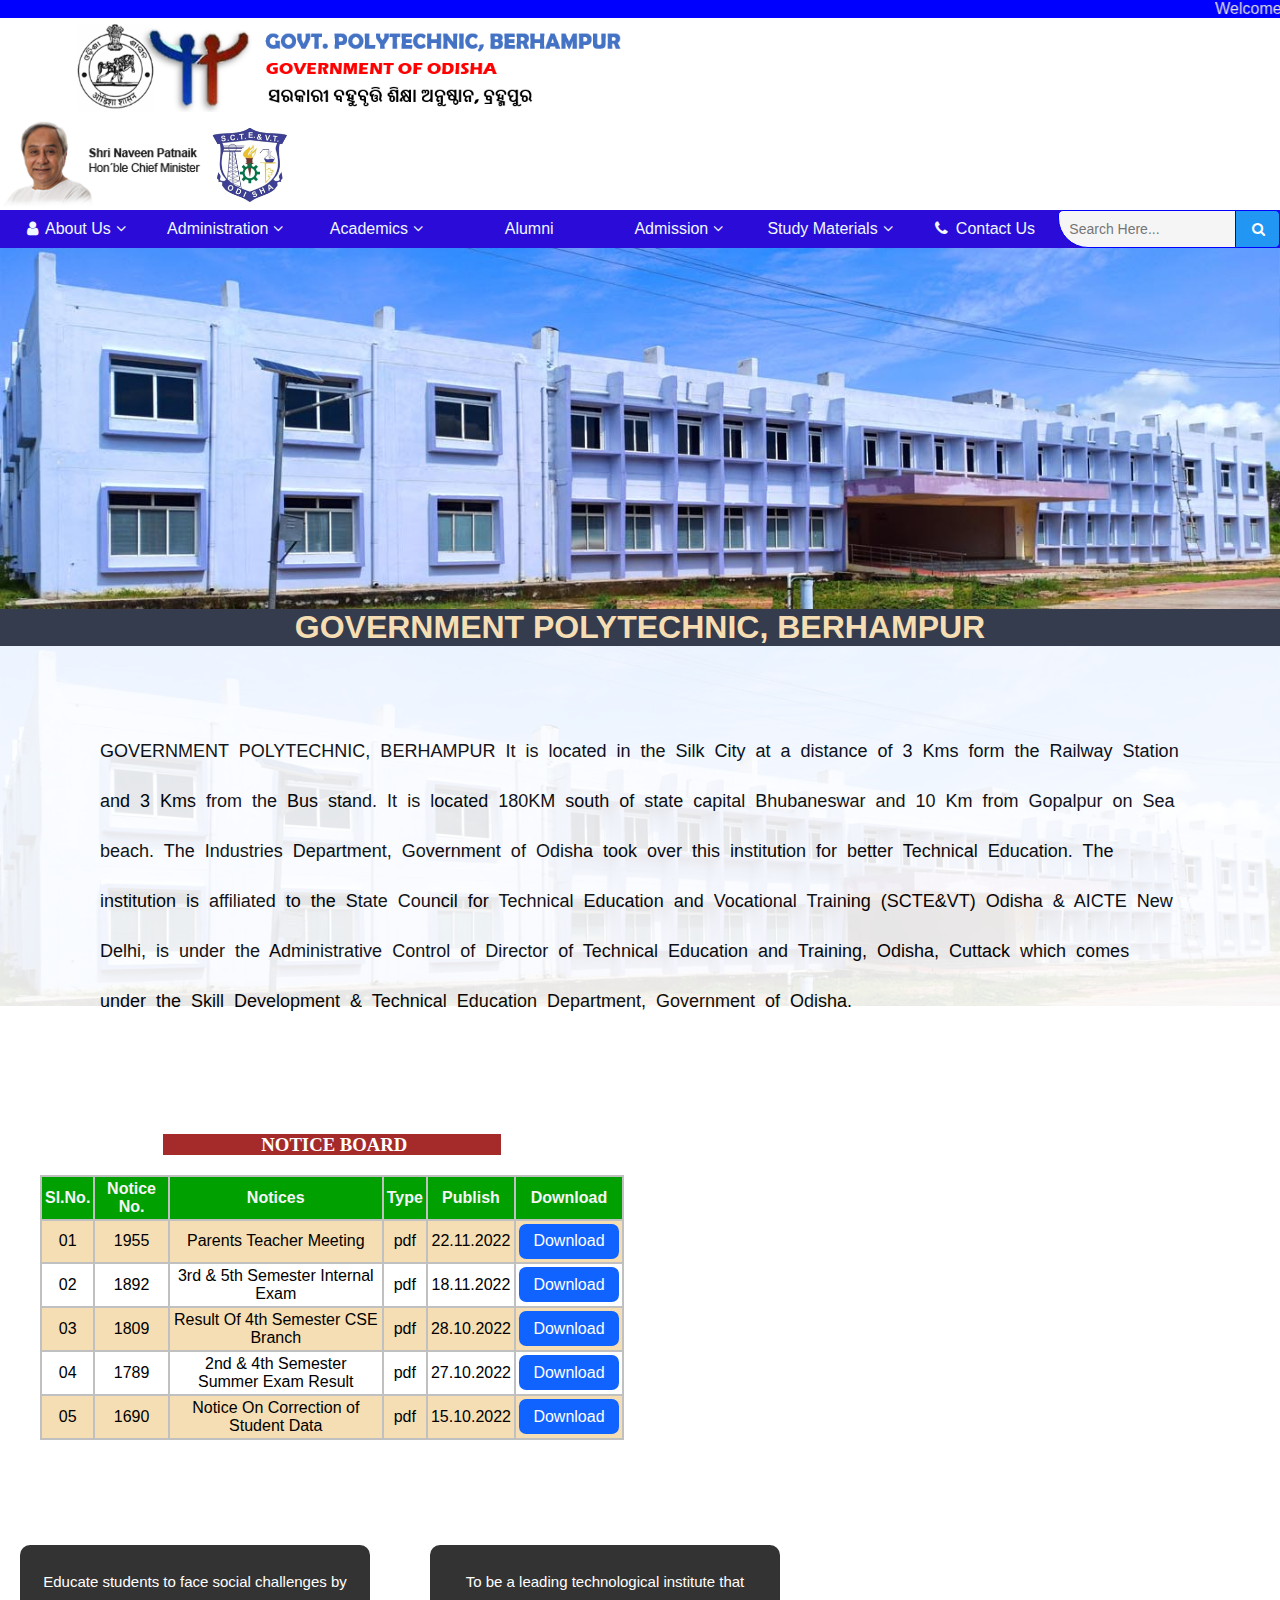
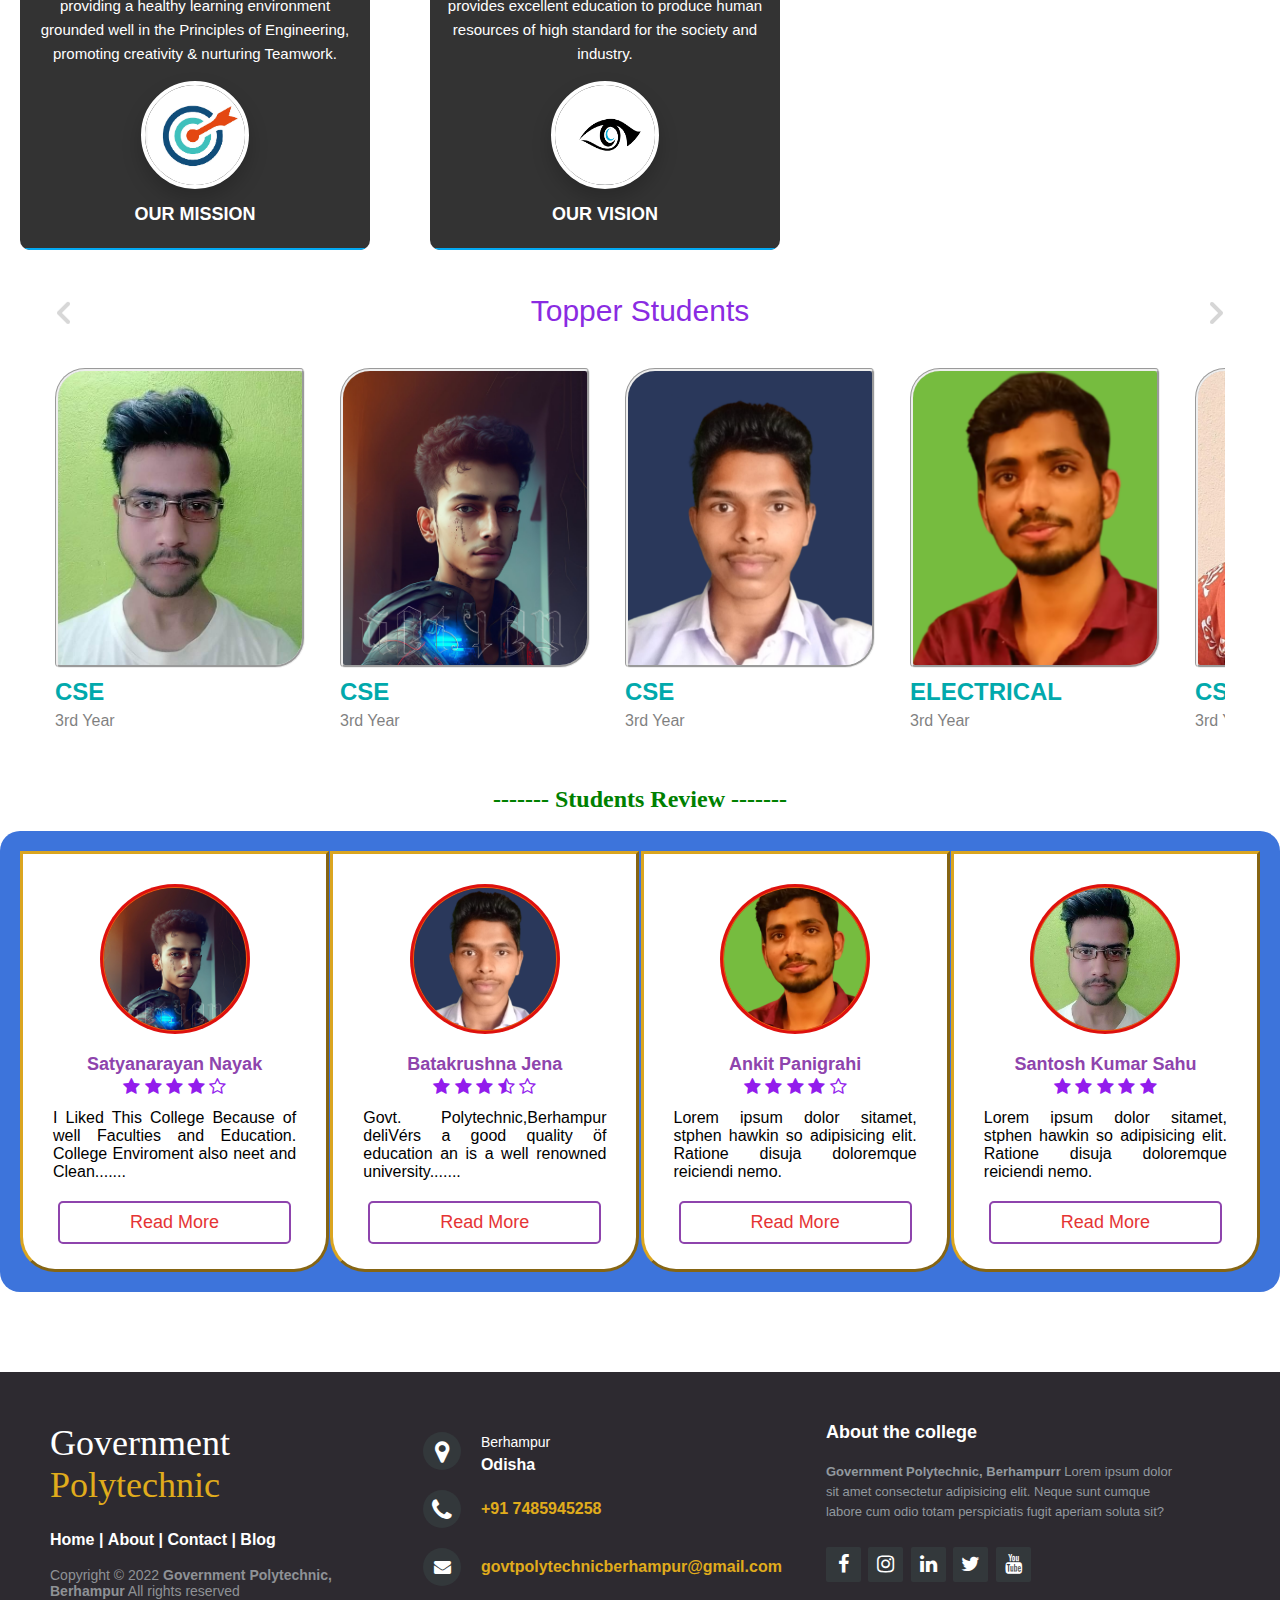
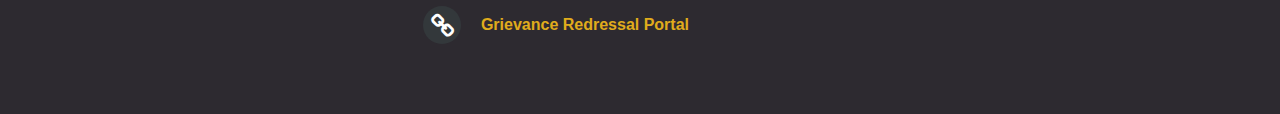
<file: index.html>
<!DOCTYPE html> 
<html lang="en">

<head>
  <meta charset="UTF-8" />
  <meta http-equiv="X-UA-Compatible" content="IE=edge" />
  <meta name="viewport" content="width=device-width, initial-scale=1.0" />
  <title>Government Polytechnic,Berhampur</title>
  <link rel="stylesheet" href="style.css" />
  <link rel="stylesheet" href="https://stackpath.bootstrapcdn.com/font-awesome/4.7.0/css/font-awesome.min.css">
  <link rel="icon" href="logo.png">
</head>

<body oncontextmenu="return false">
  <!-- Animation name -->
  <marquee behavior="scroll" bgcolor="blue" style="color: rgb(227, 228, 213);">Welcome to Government Polytechnic, Berhampur  </marquee> 
  
  <!-- Head File -->
  <section class="header">

    <!-- Logo And Banner -->
    <nav class="navbar">
      &nbsp;&nbsp;&nbsp;&nbsp;&nbsp;&nbsp;&nbsp;&nbsp;&nbsp;&nbsp;&nbsp;&nbsp;&nbsp;&nbsp;&nbsp;&nbsp;
      <a href="index.html"><img src="bam.png" sizes="4" height="90" /></a>
      &nbsp;&nbsp;&nbsp;&nbsp;&nbsp;&nbsp;&nbsp;&nbsp;&nbsp;&nbsp;&nbsp;&nbsp;&nbsp;&nbsp;&nbsp;&nbsp;&nbsp;&nbsp;&nbsp;&nbsp;&nbsp;&nbsp;&nbsp;&nbsp;&nbsp;&nbsp;&nbsp;&nbsp;&nbsp;&nbsp;&nbsp;&nbsp;&nbsp;&nbsp;&nbsp;&nbsp;&nbsp;&nbsp;&nbsp;&nbsp;&nbsp;&nbsp;&nbsp;&nbsp;&nbsp;&nbsp;&nbsp;&nbsp;&nbsp;&nbsp;&nbsp;&nbsp;&nbsp;&nbsp;&nbsp;&nbsp;&nbsp;&nbsp;&nbsp;&nbsp;&nbsp;&nbsp;&nbsp;&nbsp;&nbsp;&nbsp;&nbsp;&nbsp;&nbsp;&nbsp;&nbsp;&nbsp;&nbsp;&nbsp;&nbsp;&nbsp;&nbsp;&nbsp;&nbsp;&nbsp;&nbsp;&nbsp;&nbsp;&nbsp;
      <img class="nv" src="sctevt.png" sizes="4" height="90" />
    </nav>

    <!-- Menu bar -->
    <div class="menu-bar">
      <ul>
        <li><a href="#"><i class="fa fa-user"></i> About Us</a><i class="fa fa-angle-down" aria-hidden="true"></i>

          <div class="sub-menu-1">
            <ul>
              <li><a href="profile.html">Principal's Profile</a>
              </li>
              <li><a href="#">History of the Institute</a></li>
              <li><a href="#" id="mission">Mission & Vision</a></li>
              <li><a href="#">Incumbency Chart</a></li>
              <li><a href="#">Placement</a></li>
            </ul>
          </div>
        </li>

        <li><a href="#"> Administration</a><i class="fa fa-angle-down" aria-hidden="true"></i>
          <div class="sub-menu-1">
            <ul>
              <li><a href="#"><i class="fa-regular fa-building-columns"></i>Organization Chart</a></li>
              <li><a href="#">Governing Body</a></li>
              <li><a href="#">Finance Committe</a></li>
              <li><a href="#">MoU</a></li>
              <li><a href="#"></a>CDTP Scheme</li>
              <li><a href="#"></a>RTI</li>
              <li><a href="#"></a>III- Industry Institute Interaction</li>
            </ul>
        </li>

        <li><a href="#">Academics</a><i class="fa fa-angle-down" aria-hidden="true"></i>
          <div class="sub-menu-1">
            <ul>
              <li><a href="#">Mathematics & Science</a></li>
              <li><a href="#">Computer Science Engineering</a></li>
              <li><a href="#">Food technology</a></li>
              <li><a href="#"></a>HM & CT</li>
              <li><a href="#"></a>Mechanical Engineering</li>
              <li><a href="#"></a>Civil Engineering</li>
              <li><a href="#"></a>Electrical Engineering</li>
            </ul>
        </li>
        <li><a href="#">Alumni</li></a>
        <li><a href="#">Admission</a><i class="fa fa-angle-down" aria-hidden="true"></i>
          <div class="sub-menu-1">
            <ul>
              <li><a href="#">Admission</a></li>
              <li><a href="#">Why Join Us</a></li>
              <li><a href="#">Best Practices</a></li>
              <li><a href="#">Result</a></li>
              <li><a href="#"> Student Welfare</a></li>
              <li><a href="#"> Recognition</a></li>
              <li><a href="#"> Student's Project</a></li>
              <li><a href="#">Government Aided Training</a></li>
              <li><a href="#">Skill Course</a></li>
              <li><a href="#">Fees Structure</a></li>
              <li><a href="#">Library</a></li>
              <li><a href="#">Hostel</a></li>
              <li><a href="#">Cafeteria</a></li>

            </ul>
        </li>
        <li><a href="#">Study Materials</a><i class="fa fa-angle-down" aria-hidden="true"></i>
          <div class="sub-menu-1">
            <ul>
              <li><a href="#">Mathematics & Science</a></li>
              <li><a href="#">Computer Science Engineering</a></li>
              <li><a href="#">Food technology</a></li>
              <li><a href="#"></a>HM & CT</li>
              <li><a href="#"></a>Mechanical Engineering</li>
              <li><a href="#"></a>Civil Engineering</li>
              <li><a href="#">Electrical Engineering</a></li>
              <li><a href="#">Physics</a></li>
            </ul>
        </li>
        <li><a href="contact.html"><i class="fa fa-phone"></i> Contact Us</li></a>
        <!-- Search Button -->
        <form class="search" action="#">
          <input type="search" placeholder="Search Here..." name="search">
          <button type="submit"><i class="fa fa-search"></i></button>
        </form>


        </li>
      </ul>
    </div>
  </section>
  <!-- Home slide image -->
  <div class="slider">
    <figure>
      <img src="gp.jpg" alt="No Image Found">
      <img src="gp3.jpg" alt="No Image Found">
      <img src="gp2.jpg" alt="No Image Found">
      <img src="gp4.jpg" alt="No Image Found">
      <img src="gp5.jpg" alt="No Image Found">
    </figure>
  </div>
  <!-- end home slide -->

  
<!-- About College -->
  <div class="t">
    <h1 class="anm">GOVERNMENT POLYTECHNIC, BERHAMPUR</h1>
  </div>
  <div>
    <img class="o" src="gp.jpg">
    <p class="pgh"> GOVERNMENT POLYTECHNIC, BERHAMPUR It is located in the Silk City at a distance of 3 Kms form the
      Railway Station and 3 Kms from the Bus stand. It is located 180KM south of state capital Bhubaneswar and 10 Km
      from Gopalpur on Sea beach.
      The Industries Department, Government of Odisha took over this institution for better Technical Education. The
      institution is affiliated to the State Council for Technical Education and Vocational Training (SCTE&VT) Odisha &
      AICTE New Delhi, is under the Administrative Control of Director of Technical Education and Training, Odisha,
      Cuttack which comes under the Skill Development & Technical Education Department, Government of Odisha.

    </p>
  </div>
  <!-- Notice Board -->
  &emsp;&emsp;<iframe src="notice.html" frameborder="" width="600" height="380"></iframe>
  <!-- Mission Vision -->
  <iframe id="mission" src="misvis.html" frameborder="" width="800" height="380"></iframe>

  <!-- Topper Students -->
  <section class="topper-students">
    <h2 class="tp-title">Topper Students</h2>
    <button class="pre-btn"><img src="arrow.png" alt=""></button>
    <button class="nxt-btn"><img src="arrow.png" alt=""></button>
    <div class="tprsection">

      <div class="product-card">
        <div class="product-image">
          <img src="topperst.jpg" class="thumb" alt="">
          <button class="card-btn">Santosh Kumar Sahu</button>
        </div>
        <div class="stinfo">
          <h2 class="branch">CSE</h2>
          <p class="description">3rd Year</p>
        </div>
      </div>

      <div class="product-card">
        <div class="product-image">
          <img src="topperst1.jpg" class="thumb" alt="">
          <button class="card-btn">Satyanarayan Nayak</button>
        </div>
        <div class="stinfo">
          <h2 class="branch">CSE</h2>
          <p class="description">3rd Year</p>
        </div>
      </div>

      <div class="product-card">
        <div class="product-image">
          <img src="topperst2.jpg" class="thumb" alt="">
          <button class="card-btn">Batakrushna Jena</button>
        </div>
        <div class="stinfo">
          <h2 class="branch">CSE</h2>
          <p class="description">3rd Year</p>
        </div>
      </div>

      <div class="product-card">
        <div class="product-image">

          <img src="topperst3.png" class="thumb" alt="">
          <button class="card-btn">Ankit Panigrahi</button>
        </div>
        <div class="stinfo">
          <h2 class="branch">Electrical</h2>
          <p class="description">3rd Year</p>
        </div>
      </div>

      <div class="product-card">
        <div class="product-image">

          <img src="topperst4.jpg" class="thumb" alt="">
          <button class="card-btn">Preetipada Samantara</button>
        </div>
        <div class="stinfo">
          <h2 class="branch">CSE</h2>
          <p class="description">3rd Year</p>
        </div>
      </div>

      <div class="product-card">
        <div class="product-image">

          <img src="topperst5.jpg" class="thumb" alt="">
          <button class="card-btn">Chandan Behera</button>
        </div>
        <div class="stinfo">
          <h2 class="branch">CSE</h2>
          <p class="description">3rd Year</p>
        </div>
      </div>

      <div class="product-card">
        <div class="product-image">

          <img src="topperst1.jpg" class="thumb" alt="">
          <button class="card-btn">Shashwat Mishra</button>
        </div>
        <div class="stinfo">
          <h2 class="branch">CSE</h2>
          <p class="description">3rd Year</p>
        </div>
      </div>

      <div class="product-card">
        <div class="product-image">

          <img src="topperst1.jpg" class="thumb" alt="">
          <button class="card-btn">Karan Achary</button>
        </div>
        <div class="stinfo">
          <h2 class="branch">Electrical</h2>
          <p class="description">3rd Year</p>
        </div>
      </div>

      <div class="product-card">
        <div class="product-image">
          <img src="topperst1.jpg" class="thumb" alt="">
          <button class="card-btn">Satyanarayan Nayak</button>
        </div>
        <div class="stinfo">
          <h2 class="branch">CSE</h2>
          <p class="description">3rd Year</p>
        </div>
      </div>

      <div class="product-card">
        <div class="product-image">
          <img src="topperst1.jpg" class="thumb" alt="">
          <button class="card-btn">Satyanarayan Nayak</button>
        </div>
        <div class="stinfo">
          <h2 class="branch">CSE</h2>
          <p class="description">3rd Year</p>
        </div>
      </div>
    </div>
  </section>
  <script src="script.js"></script>

<!-- Students Review -->
<center><font color="green" face="verdana" style="padding: 10px;"><h2>------- Students Review -------</h2></font></center>
<div class="review">
  <div class="bx">
  <div class="image">
     <img src="topperst1.jpg">
    </div>
    <div class="name_job">Satyanarayan Nayak</div>
    <div class="rating">
      <i class="fa fa-star"></i>
      <i class="fa fa-star"></i>
      <i class="fa fa-star"></i>
      <i class="fa fa-star"></i>
      <i class="fa fa-star-o"></i>
    </div>
    <p>I Liked This College Because of well Faculties and Education. College Enviroment also neet and Clean.......</p>
    <div class="btns">
      <button>Read More</button>
    </div>
  </div>
  <div class="bx">
    <div class="image">
       <img src="topperst2.jpg">
      </div>
      <div class="name_job">Batakrushna Jena</div>
      <div class="rating">
        <i class="fa fa-star"></i>
        <i class="fa fa-star"></i>
        <i class="fa fa-star"></i>
        <i class="fa fa-star-half-o"></i>
        <i class="fa fa-star-o"></i>
      </div>
      <p> Govt. Polytechnic,Berhampur deliVérs a good quality öf education an
        is a well renowned university....... <!--My time there was very
        enjoyable and I see it as a very relaxed, productive atmosphere.
        I feel at Swansea whilst they push you to do your best and support
        your achievements, there is also a wealth of social opportunities
        and Swansea is a lovely city for university.'--></p>
      <div class="btns">
        <button>Read More</button>
      </div>
    </div>
    <div class="bx">
      <div class="image">
         <img src="topperst3.png">
        </div>
        <div class="name_job">Ankit Panigrahi</div>
        <div class="rating">
          <i class="fa fa-star"></i>
          <i class="fa fa-star"></i>
          <i class="fa fa-star"></i>
          <i class="fa fa-star"></i>
          <i class="fa fa-star-o"></i>
        </div>
        <p> Lorem ipsum dolor sitamet, stphen hawkin so adipisicing elit. Ratione disuja doloremque reiciendi nemo.</p>
        <div class="btns">
          <button>Read More</button>
        </div>
      </div>
      <div class="bx">
        <div class="image">
           <img src="topperst.jpg">
          </div>
          <div class="name_job">Santosh Kumar Sahu</div>
          <div class="rating">
            <i class="fa fa-star"></i>
            <i class="fa fa-star"></i>
            <i class="fa fa-star"></i>
            <i class="fa fa-star"></i>
            <i class="fa fa-star"></i>
          </div>
          <p> Lorem ipsum dolor sitamet, stphen hawkin so adipisicing elit. Ratione disuja doloremque reiciendi nemo.</p>
          <div class="btns">
            <button>Read More</button>
          </div>
        </div>
      
      
</div>
<!-- Institute Highlights -->
<!-- Image Gallery -->
<!-- Footer -->
<footer class="footer-distributed">

  <div class="footer-left">
      <h3>Government <span>Polytechnic</span></h3>

      <p class="footer-links">
          <a href="#">Home</a>
          |
          <a href="#">About</a>
          |
          <a href="contact.html">Contact</a>
          |
          <a href="#">Blog</a>
      </p>

      <p class="footer-company-name">Copyright © 2022 <strong>Government Polytechnic, Berhampur</strong> All rights reserved</p>
  </div>

  <div class="footer-center">
      <div>
          <i class="fa fa-map-marker"></i>
          <p><span>Berhampur</span>
              Odisha</p>
      </div>

      <div>
          <i class="fa fa-phone"></i>
          <p><a href="sms:7485945258"> +91 7485945258</a></p>
      </div>
      <div>
          <i class="fa fa-envelope"></i>
          <p><a href="mailto:govtpolytechnicberhampur@gmail.com">govtpolytechnicberhampur@gmail.com</a></p>
      </div>
      <div>
        <i class="fa fa-link"></i>
        <p><span><a href="https://gpberhampur.edugrievance.com/"></span>Grievance Redressal Portal</a></p>
    </div>
  </div>
  <div class="footer-right">
      <p class="footer-company-about">
          <span>About the college</span>
          <strong>Government Polytechnic, Berhampurr</strong> Lorem ipsum dolor sit amet consectetur adipisicing elit. Neque sunt cumque labore cum odio totam perspiciatis fugit aperiam soluta sit?
      </p>
      <div class="footer-icons">
          <a href="#"><i class="fa fa-facebook"></i></a>
          <a href="#"><i class="fa fa-instagram"></i></a>
          <a href="#"><i class="fa fa-linkedin"></i></a>
          <a href="#"><i class="fa fa-twitter"></i></a>
          <a href="#"><i class="fa fa-youtube"></i></a>
      </div>
  </div>
</footer>
</body>
</html>
</file>
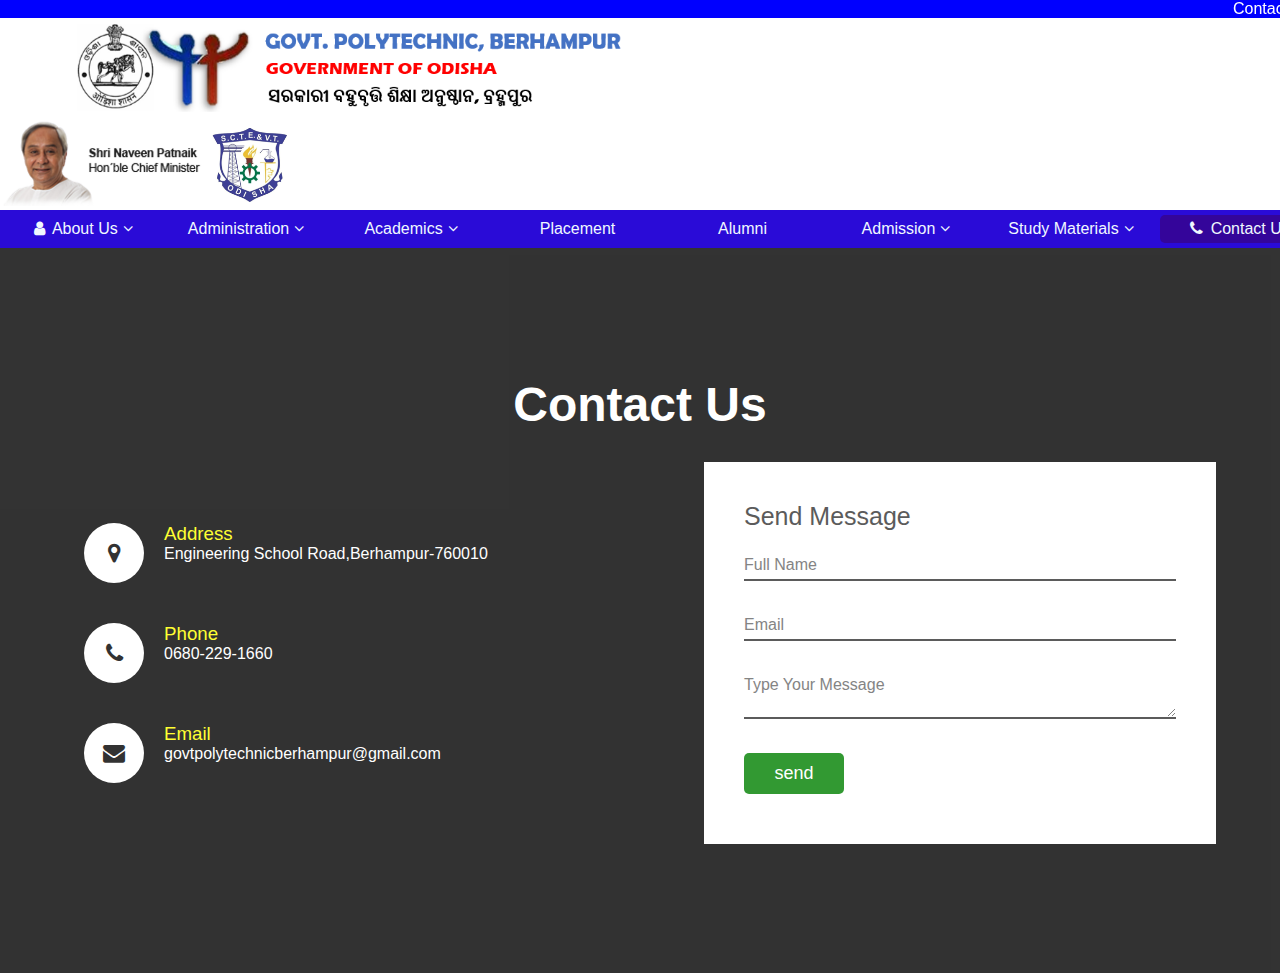
<file: contact.html>
<!DOCTYPE html>
<html lang="en">
<head>
    <meta charset="UTF-8">
    <meta http-equiv="X-UA-Compatible" content="IE=edge">
    <meta name="viewport" content="width=device-width, initial-scale=1.0">
    <title>GP Bam Contact</title>
    <link rel="stylesheet" href="style.css">
    <link rel="stylesheet" href="https://stackpath.bootstrapcdn.com/font-awesome/4.7.0/css/font-awesome.min.css">
    <link rel="icon" href="logo.png">
</head>
<body>
    <!-- basic home  -->
    <marquee behavior="scroll" direction="left" bgcolor="blue" style="color: white;">Contact Us For More Information , We will reply within 24 Hours</marquee>
    <nav id="navbar">
        &nbsp;&nbsp;&nbsp;&nbsp;&nbsp;&nbsp;&nbsp;&nbsp;&nbsp;&nbsp;&nbsp;&nbsp;&nbsp;&nbsp;&nbsp;&nbsp;
        <a href="index.html"><img src="bam.png" sizes="4" height="90" /></a>
        &nbsp;&nbsp;&nbsp;&nbsp;&nbsp;&nbsp;&nbsp;&nbsp;&nbsp;&nbsp;&nbsp;&nbsp;&nbsp;&nbsp;&nbsp;&nbsp;&nbsp;&nbsp;&nbsp;&nbsp;&nbsp;&nbsp;&nbsp;&nbsp;&nbsp;&nbsp;&nbsp;&nbsp;&nbsp;&nbsp;&nbsp;&nbsp;&nbsp;&nbsp;&nbsp;&nbsp;&nbsp;&nbsp;&nbsp;&nbsp;&nbsp;&nbsp;&nbsp;&nbsp;&nbsp;&nbsp;&nbsp;&nbsp;&nbsp;&nbsp;&nbsp;&nbsp;&nbsp;&nbsp;&nbsp;&nbsp;&nbsp;&nbsp;&nbsp;&nbsp;&nbsp;&nbsp;&nbsp;&nbsp;&nbsp;&nbsp;&nbsp;&nbsp;&nbsp;&nbsp;&nbsp;&nbsp;&nbsp;&nbsp;&nbsp;&nbsp;&nbsp;&nbsp;&nbsp;&nbsp;&nbsp;&nbsp;&nbsp;&nbsp;
        <img src="sctevt.png" sizes="4" height="90" /> 
      </nav>
      <!-- nav bar -->
      <!-- Menu bar -->
      <div class="menu-bar">
        <ul>
          <li><a href="#"><i class="fa fa-user"></i> About Us</a><i class="fa fa-angle-down" aria-hidden="true"></i>

            <div class="sub-menu-1">
              <ul>
                <li><a href="profile.html">Principal's Profile</a>
                </li>
                <li><a href="#">History of the Institute</a></li>
                <li><a href="#">Mission & Vision</a></li>
                <li><a href="#">Incumbency Chart</a></li>
                <li><a href="#">Placement</a></li>
              </ul>
            </div>
          </li>

          <li><a href="#"> Administration</a><i class="fa fa-angle-down" aria-hidden="true"></i>
            <div class="sub-menu-1">
              <ul>
                <li><a href="#"><i class="fa-regular fa-building-columns"></i>Organization Chart</a></li>
                <li><a href="#">Governing Body</a></li>
                <li><a href="#">Finance Committe</a></li>
                <li><a href="#"></a>MoU</li>
                <li><a href="#"></a>CDTP Scheme</li>
                <li><a href="#"></a>RTI</li>
                <li><a href="#"></a>III- Industry Institute Interaction</li>
          </ul></li>

          <li><a href="#">Academics</a><i class="fa fa-angle-down" aria-hidden="true"></i>
            <div class="sub-menu-1">
              <ul>
                <li><a href="#">Mathematics & Science</a></li>
                <li><a href="#">Computer Science Engineering</a></li>
                <li><a href="#">Food technology</a></li>
                <li><a href="#"></a>HM & CT</li>
                <li><a href="#"></a>Mechanical Engineering</li>
                <li><a href="#"></a>Civil Engineering</li>
                <li><a href="#"></a>Electrical Engineering</li>
          </ul>
          </li>
          <li><a href="#">Placement</li></a>
          <li><a href="#">Alumni</li></a>
          <li><a href="#">Admission</a><i class="fa fa-angle-down" aria-hidden="true"></i>
            <div class="sub-menu-1">
              <ul>
                <li><a href="#">Admission</a></li>
                <li><a href="#">Why Join Us</a></li>
                <li><a href="#">Best Practices</a></li>
                <li><a href="#">Result</a></li>
                <li><a href="#"> Student Welfare</a></li>
                <li><a href="#"> Recognition</a></li>
                <li><a href="#"> Student's Project</a></li>
                <li><a href="#">Government Aided Training</a></li>
                <li><a href="#">Skill Course</a></li>
                <li><a href="#">Fees Structure</a></li>
                <li><a href="#">Library</a></li>
                <li><a href="#">Hostel</a></li>
                <li><a href="#">Cafeteria</a></li>

          </ul>
          </li>
          <li><a href="#">Study Materials</a><i class="fa fa-angle-down" aria-hidden="true"></i>
            <div class="sub-menu-1">
              <ul>
                <li><a href="#">Mathematics & Science</a></li>
                <li><a href="#">Computer Science Engineering</a></li>
                <li><a href="#">Food technology</a></li>
                <li><a href="#"></a>HM & CT</li>
                <li><a href="#"></a>Mechanical Engineering</li>
                <li><a href="#"></a>Civil Engineering</li>
                <li><a href="#">Electrical Engineering</a></li>
                <li><a href="#">Physics</a></li>
          </ul>
          </li>
          <li class="active"><a href="contact.html"><i class="fa fa-phone"></i> Contact Us</li></a>
        </ul>
      </div>
    </section>

      <!-- contact form  -->
    <section class="contact">
        <div class="content">
            <h2><font color="white" size="10">  Contact Us</font></h2>
        </div>
       <div class="container">
        <div class="contactinfo">
            <div class="box">
                <div class="icon"><i class="fa fa-map-marker"></i></div>
                <div class="text">
                    <h3>Address</h3>
                    <p>Engineering School Road,Berhampur-760010</p>
                </div>
            </div>
            <div class="box">
                <div class="icon"><i class="fa fa-phone"></i></div>
                <div class="text">
                    <h3>Phone</h3>
                    <p>0680-229-1660</p>
                </div>
            </div>
            <div class="box">
                <div class="icon"><i class="fa fa-envelope"></i></div>
                <div class="text">
                    <h3>Email</h3>
                    <p>govtpolytechnicberhampur@gmail.com</p>
                </div>
            </div>
        </div>
        <div class="cform">
            <form action="">
                <h2>Send Message</h2>
                <div class="inputbox">
                    <input type="text" name="" required="required">
                    <span>Full Name</span>
                </div>
                <div class="inputbox">
                    <input type="email" name="" required="required">
                    <span>Email</span>
                </div>
                <div class="inputbox">
                     <textarea  required></textarea>
                    <span>Type Your Message</span>
                </div>
                <div class="inputbox">
                  
                    <input type="submit" name="" required="required" value="send">
                </div>
            </form>
        </div>
       </div> 
    </section>
    
</body>
</html>
</file>
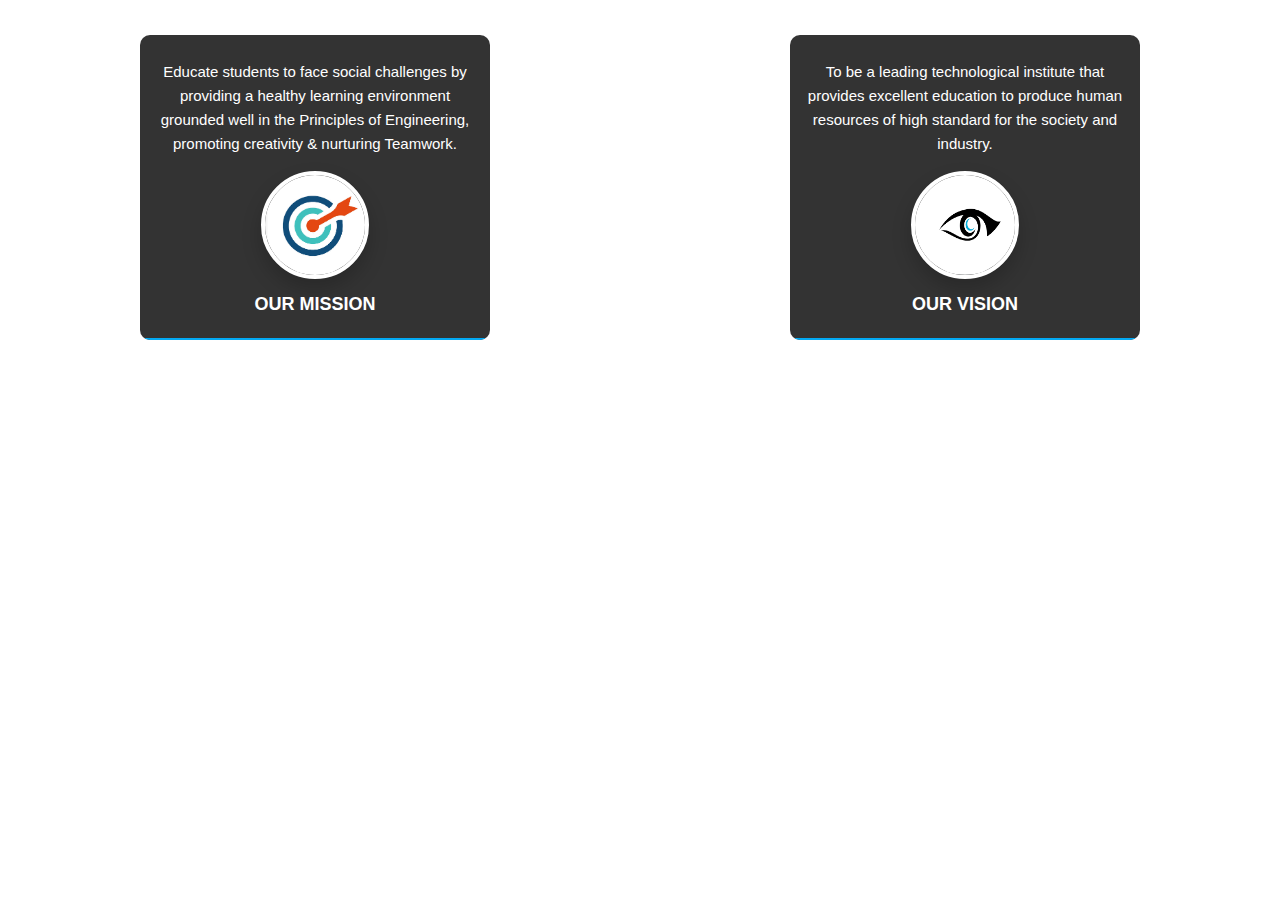
<file: misvis.html>
<html>
    <head>
<link rel="stylesheet" href="style1.css">
<link rel="stylesheet" href="https://stackpath.bootstrapcdn.com/font-awesome/4.7.0/css/font-awesome.min.css">

    </head>
    <body>
        <div class="testimonials">
            <div class="card">
                <div class="layer"></div>
                <div class="content">
                    <p>
                    Educate students to face social challenges by providing a healthy learning environment grounded well in the Principles of Engineering, promoting creativity & nurturing Teamwork.</p>
                        <div class="image"><img src="mission.png" width="170" height="" alt="">
                        </div>
                        <div class="details">
                            <h2>OUR MISSION</h2>
                        </div>
                </div>
            </div>
            <div class="card">
                <div class="layer"></div>
                <div class="content">
                    <p>
                        To be a leading technological institute that provides excellent
                        education to produce human resources of high standard for the
                        society and industry. </p>
                        <div class="image"><img src="vision.png" width="110" height="111" alt="">
                        </div>
                        <div class="details">
                            <h2>OUR VISION</h2>
                        </div>
                </div>
            </div>
        </div>
    </body>
</html>
</file>
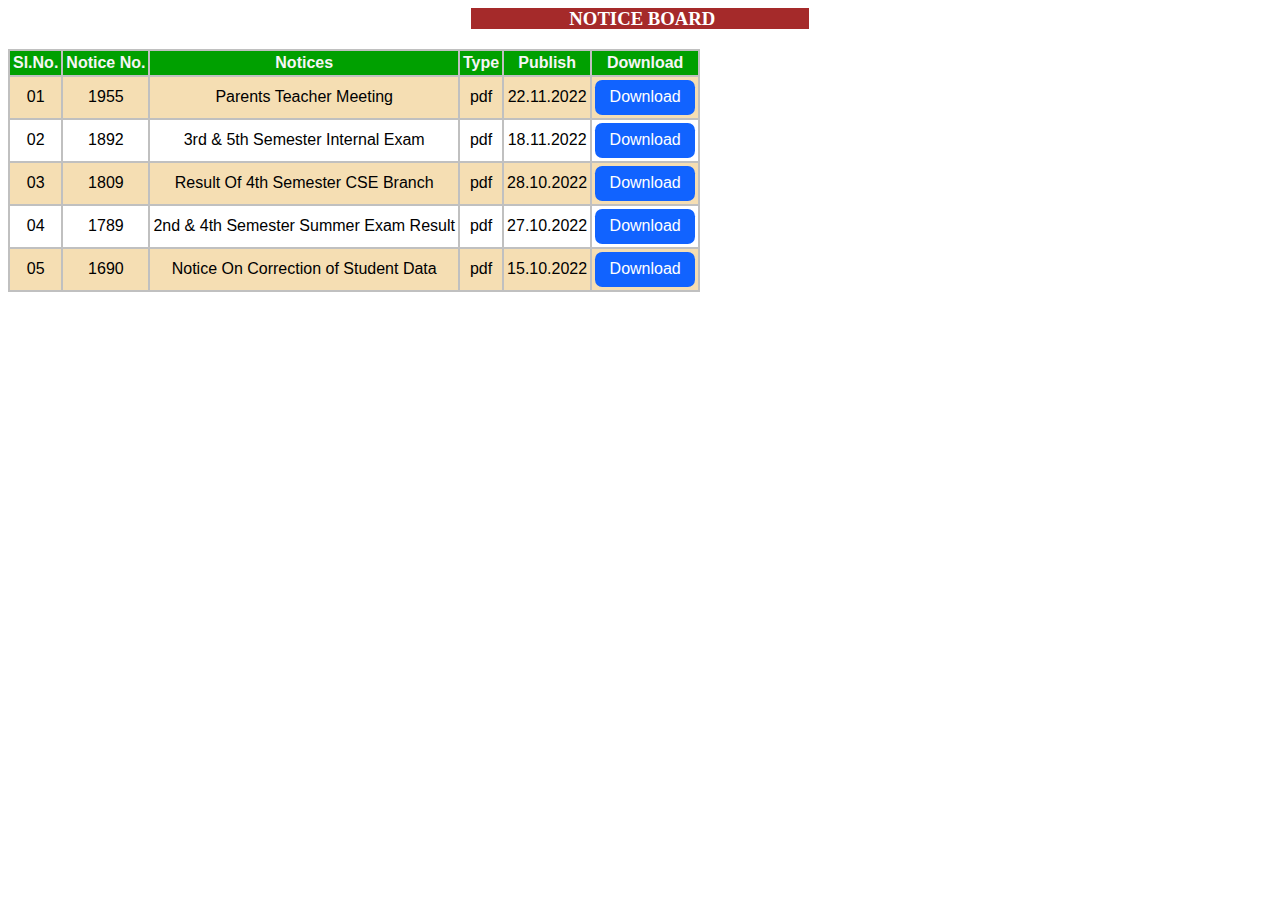
<file: notice.html>
<html>
  <head>
    <!-- <link rel="stylesheet" href="https://stackpath.bootstrapcdn.com/font-awesome/4.7.0/css/font-awesome.min.css"> -->
    <style>
      .button {
  --width: 100px;
  --height: 35px;
  --tooltip-height: 25px;
  --tooltip-width: 90px;
  --gap-between-tooltip-to-button: 18px;
  --button-color: #1163ff;
  --tooltip-color: #fff;
  width: var(--width);
  height: var(--height);
  background: var(--button-color);
  position: relative;
  text-align: center;
  border-radius: 0.45em;
  font-family: "Arial";
  transition: background 0.3s;
}

.button::before {
  position: absolute;
  content: attr(data-tooltip);
  width: var(--tooltip-width);
  height: var(--tooltip-height);
  background-color: var(--tooltip-color);
  font-size: 0.9rem;
  color: #111;
  border-radius: .25em;
  line-height: var(--tooltip-height);
  bottom: calc(var(--height) + var(--gap-between-tooltip-to-button) + 10px);
  left: calc(50% - var(--tooltip-width) / 2);
}

.button::after {
  position: absolute;
  content: '';
  width: 0;
  height: 0;
  border: 10px solid transparent;
  border-top-color: var(--tooltip-color);
  left: calc(50% - 10px);
  bottom: calc(100% + var(--gap-between-tooltip-to-button) - 10px);
}

.button::after,.button::before {
  opacity: 0;
  visibility: hidden;
  transition: all 0.5s;
}

.text {
  display: flex;
  align-items: center;
  justify-content: center;
}

.button-wrapper,.text,.icon {
  overflow: hidden;
  position: absolute;
  width: 100%;
  height: 100%;
  left: 0;
  color: #fff;
}

.text {
  top: 0
}

.text,.icon {
  transition: top 0.5s;
}

.icon {
  color: #fff;
  top: 100%;
  display: flex;
  align-items: center;
  justify-content: center;
}

.button:hover {
  background: #6c18ff;
}

.button:hover .text {
  top: -100%;
}

.button:hover .icon {
  top: 0;
}

.button:hover:before,.button:hover:after {
  opacity: 1;
  visibility: visible;
}

.button:hover:after {
  bottom: calc(var(--height) + var(--gap-between-tooltip-to-button) - 20px);
}

.button:hover:before {
  bottom: calc(var(--height) + var(--gap-between-tooltip-to-button));
}

    </style>
</head>
  <body>
    <center><h3><font color="white" face="tahoma" style="background-color:brown;">&emsp;&emsp;&emsp;&emsp;&emsp; NOTICE BOARD&emsp;&emsp;&emsp;&emsp;&emsp;</font></h3></center>
<table style="font-family: Arial, Helvetica, sans-serif;" border cellspacing="0" cellpadding="3" bordercolor="silver">
  <tr style="color :whitesmoke;" bgcolor="orang">
    <th>Sl.No.</th>
    <th>Notice No.</th>
    <th>Notices</th>
    <th>Type</th>
    <th>Publish</th>
    <th>Download</th>
  </tr>
  <tr style="text-align: center ;" bgcolor="wheat">
    <td>01</td>
    <td>1955</td>
    <td>Parents Teacher Meeting</td>
    <td>pdf</td>
    <td>22.11.2022</td>
    <td><a href="Parents Teacher Meeting Notice.pdf" download=""><div data-tooltip="Size: 200 Kb" class="button">
      <div class="button-wrapper">
        <div class="text">Download</div>
          <span class="icon">
            <svg viewBox="0 0 24 24" preserveAspectRatio="xMidYMid meet" height="2em" width="2em" role="img" aria-hidden="true" xmlns="http://www.w3.org/2000/svg"><path d="M12 15V3m0 12l-4-4m4 4l4-4M2 17l.621 2.485A2 2 0 0 0 4.561 21h14.878a2 2 0 0 0 1.94-1.515L22 17" stroke-width="2" stroke-linejoin="round" stroke-linecap="round" stroke="currentColor" fill="none"></path></svg>
          </span>
        </div>
      </div></a></td>
  </tr>
  <tr style="text-align: center ;">
    <td>02</td>
    <td>1892</td>
    <td>3rd & 5th Semester Internal Exam</td>
    <td>pdf</td>
    <td>18.11.2022</td>
    <td><a href="3rd & 5th Sem IA Notice.pdf" download><div data-tooltip="Size: 236 Kb" class="button">
      <div class="button-wrapper">
        <div class="text">Download</div>
          <span class="icon">
            <svg viewBox="0 0 24 24" preserveAspectRatio="xMidYMid meet" height="2em" width="2em" role="img" aria-hidden="true" xmlns="http://www.w3.org/2000/svg"><path d="M12 15V3m0 12l-4-4m4 4l4-4M2 17l.621 2.485A2 2 0 0 0 4.561 21h14.878a2 2 0 0 0 1.94-1.515L22 17" stroke-width="2" stroke-linejoin="round" stroke-linecap="round" stroke="currentColor" fill="none"></path></svg>
          </span>
        </div>
      </div></a></td>
  </tr>
  <tr style="text-align: center ;" bgcolor="wheat">
    <td>03</td>
    <td>1809</td>
    <td>Result Of 4th Semester CSE Branch</td>
    <td>pdf</td>
    <td>28.10.2022</td>
    <td> <a href="Summer-2022  4th Sem Results.pdf" download><div data-tooltip="Size: 768 Kb" class="button">
      <div class="button-wrapper">
        <div class="text">Download</div>
          <span class="icon">
            <svg viewBox="0 0 24 24" preserveAspectRatio="xMidYMid meet" height="2em" width="2em" role="img" aria-hidden="true" xmlns="http://www.w3.org/2000/svg"><path d="M12 15V3m0 12l-4-4m4 4l4-4M2 17l.621 2.485A2 2 0 0 0 4.561 21h14.878a2 2 0 0 0 1.94-1.515L22 17" stroke-width="2" stroke-linejoin="round" stroke-linecap="round" stroke="currentColor" fill="none"></path></svg>
          </span>
        </div>
      </div></a> </td>
  </tr>
  <tr style="text-align: center ;">
    <td>04</td>
    <td>1789</td>
    <td>2nd & 4th Semester Summer Exam Result </td>
    <td>pdf</td>
    <td>27.10.2022</td>
    <td><a href="Result-27.10.2022.pdf" download><div data-tooltip="Size: 379 Kb" class="button">
      <div class="button-wrapper">
        <div class="text">Download</div>
          <span class="icon">
            <svg viewBox="0 0 24 24" preserveAspectRatio="xMidYMid meet" height="2em" width="2em" role="img" aria-hidden="true" xmlns="http://www.w3.org/2000/svg"><path d="M12 15V3m0 12l-4-4m4 4l4-4M2 17l.621 2.485A2 2 0 0 0 4.561 21h14.878a2 2 0 0 0 1.94-1.515L22 17" stroke-width="2" stroke-linejoin="round" stroke-linecap="round" stroke="currentColor" fill="none"></path></svg>
          </span>
        </div>
      </div></a></td>
  </tr>
  <tr style="text-align: center ;" bgcolor="wheat">
    <td>05</td>
    <td>1690</td>
    <td>Notice On Correction of Student Data</td>
    <td>pdf</td>
    <td>15.10.2022</td>
    <td><a href="Notice-correction-of-Student-Data.pdf"><div data-tooltip="Size: 281 Kb" class="button">
      <div class="button-wrapper">
        <div class="text">Download</div>
          <span class="icon">
            <svg viewBox="0 0 24 24" preserveAspectRatio="xMidYMid meet" height="2em" width="2em" role="img" aria-hidden="true" xmlns="http://www.w3.org/2000/svg"><path d="M12 15V3m0 12l-4-4m4 4l4-4M2 17l.621 2.485A2 2 0 0 0 4.561 21h14.878a2 2 0 0 0 1.94-1.515L22 17" stroke-width="2" stroke-linejoin="round" stroke-linecap="round" stroke="currentColor" fill="none"></path></svg>
          </span>
        </div>
      </div></a></td>
  </tr>
</table>

  </body>
</html>
</file>
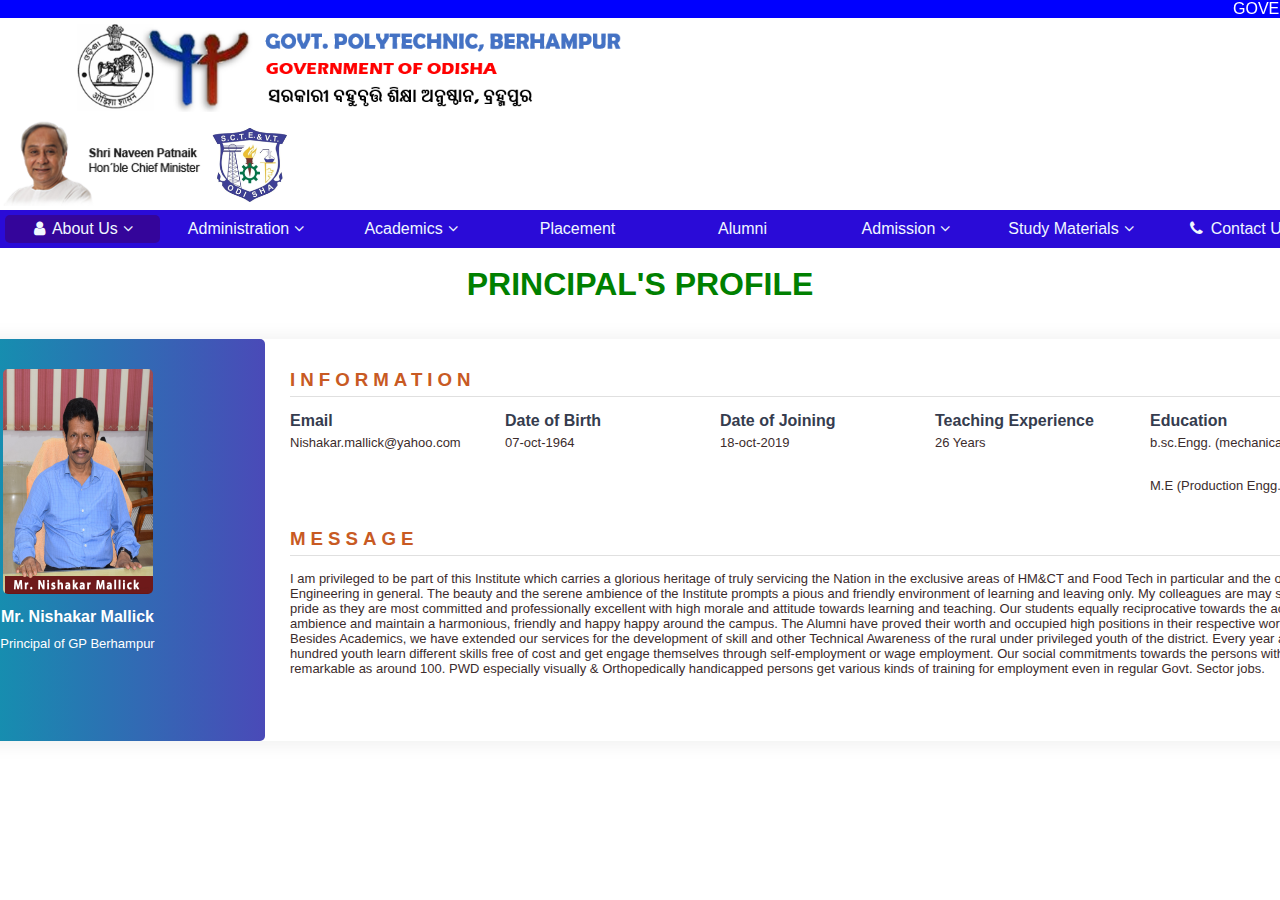
<file: profile.html>
<!DOCTYPE html>
<html lang="en">
<head>
	<meta charset="UTF-8">
	<title>GP Bam || Principal Profile</title>
	<link rel="stylesheet" href="style.css">
  <link rel="stylesheet" href="https://stackpath.bootstrapcdn.com/font-awesome/4.7.0/css/font-awesome.min.css">
  <link rel="icon" href="logo.png">
</head>
<body>
    <!-- basic home page -->
    <marquee behavior="scroll" direction="left" bgcolor="blue" style="color: white;">GOVERNMENT POLYTECHNIC, BERHAMPUR || GOVERNMENT OF ODISHA || ସରକାରୀ ବହୁବୃତ୍ତି ଶିକ୍ଷା ଅନୁଷ୍ଠାନ, ବ୍ରହ୍ମପୁର</marquee>
    <nav id="navbar">
        &nbsp;&nbsp;&nbsp;&nbsp;&nbsp;&nbsp;&nbsp;&nbsp;&nbsp;&nbsp;&nbsp;&nbsp;&nbsp;&nbsp;&nbsp;&nbsp;
        <a href="index.html"><img src="bam.png" sizes="4" height="90" /></a>
        &nbsp;&nbsp;&nbsp;&nbsp;&nbsp;&nbsp;&nbsp;&nbsp;&nbsp;&nbsp;&nbsp;&nbsp;&nbsp;&nbsp;&nbsp;&nbsp;&nbsp;&nbsp;&nbsp;&nbsp;&nbsp;&nbsp;&nbsp;&nbsp;&nbsp;&nbsp;&nbsp;&nbsp;&nbsp;&nbsp;&nbsp;&nbsp;&nbsp;&nbsp;&nbsp;&nbsp;&nbsp;&nbsp;&nbsp;&nbsp;&nbsp;&nbsp;&nbsp;&nbsp;&nbsp;&nbsp;&nbsp;&nbsp;&nbsp;&nbsp;&nbsp;&nbsp;&nbsp;&nbsp;&nbsp;&nbsp;&nbsp;&nbsp;&nbsp;&nbsp;&nbsp;&nbsp;&nbsp;&nbsp;&nbsp;&nbsp;&nbsp;&nbsp;&nbsp;&nbsp;&nbsp;&nbsp;&nbsp;&nbsp;&nbsp;&nbsp;&nbsp;&nbsp;&nbsp;&nbsp;&nbsp;&nbsp;&nbsp;&nbsp;
        <img src="sctevt.png" sizes="4" height="90" /> 
      </nav>
      <!-- nav bar -->
      <!-- Menu bar -->
      <div class="menu-bar">
        <ul>
          <li class="active"><a href="#"><i class="fa fa-user"></i> About Us</a><i class="fa fa-angle-down" aria-hidden="true"></i>

            <div class="sub-menu-1">
              <ul>
                <li class="active"><a href="profile.html">Principal's Profile</a>
                </li>
                <li><a href="#">History of the Institute</a></li>
                <li><a href="#">Mission & Vision</a></li>
                <li><a href="#">Incumbency Chart</a></li>
                <li><a href="#">Placement</a></li>
              </ul>
            </div>
          </li>

          <li><a href="#"> Administration</a><i class="fa fa-angle-down" aria-hidden="true"></i>
            <div class="sub-menu-1">
              <ul>
                <li><a href="#"><i class="fa-regular fa-building-columns"></i>Organization Chart</a></li>
                <li><a href="#">Governing Body</a></li>
                <li><a href="#">Finance Committe</a></li>
                <li><a href="#"></a>MoU</li>
                <li><a href="#"></a>CDTP Scheme</li>
                <li><a href="#"></a>RTI</li>
                <li><a href="#"></a>III- Industry Institute Interaction</li>
          </ul></li>

          <li><a href="#">Academics</a><i class="fa fa-angle-down" aria-hidden="true"></i>
            <div class="sub-menu-1">
              <ul>
                <li><a href="#">Mathematics & Science</a></li>
                <li><a href="#">Computer Science Engineering</a></li>
                <li><a href="#">Food technology</a></li>
                <li><a href="#"></a>HM & CT</li>
                <li><a href="#"></a>Mechanical Engineering</li>
                <li><a href="#"></a>Civil Engineering</li>
                <li><a href="#"></a>Electrical Engineering</li>
          </ul>
          </li>
          <li><a href="#">Placement</li></a>
          <li><a href="#">Alumni</li></a>
          <li><a href="#">Admission</a><i class="fa fa-angle-down" aria-hidden="true"></i>
            <div class="sub-menu-1">
              <ul>
                <li><a href="#">Admission</a></li>
                <li><a href="#">Why Join Us</a></li>
                <li><a href="#">Best Practices</a></li>
                <li><a href="#">Result</a></li>
                <li><a href="#"> Student Welfare</a></li>
                <li><a href="#"> Recognition</a></li>
                <li><a href="#"> Student's Project</a></li>
                <li><a href="#">Government Aided Training</a></li>
                <li><a href="#">Skill Course</a></li>
                <li><a href="#">Fees Structure</a></li>
                <li><a href="#">Library</a></li>
                <li><a href="#">Hostel</a></li>
                <li><a href="#">Cafeteria</a></li>

          </ul>
          </li>
          <li><a href="#">Study Materials</a><i class="fa fa-angle-down" aria-hidden="true"></i>
            <div class="sub-menu-1">
              <ul>
                <li><a href="#">Mathematics & Science</a></li>
                <li><a href="#">Computer Science Engineering</a></li>
                <li><a href="#">Food technology</a></li>
                <li><a href="#"></a>HM & CT</li>
                <li><a href="#"></a>Mechanical Engineering</li>
                <li><a href="#"></a>Civil Engineering</li>
                <li><a href="#">Electrical Engineering</a></li>
                <li><a href="#">Physics</a></li>
          </ul>
          </li>
          <li><a href="contact.html"><i class="fa fa-phone"></i> Contact Us</li></a>
        </ul>
      </div>
    </section>


<!-- Principal Profile -->
<br>
<center><h1><font face="arial" color="green">PRINCIPAL'S PROFILE</font></h1></center>
<div class="profile">
    <div class="left">
        <img src="profile.jpg" 
 width="150">
        <h4>Mr. Nishakar Mallick</h4>
         <p>Principal of GP Berhampur</p>
    </div>
    <div class="right">
        <div class="info">
            <h3>Information</h3>
            <div class="infodata">
                 <div class="data">
                    <h4>Email</h4>
                    <p>Nishakar.mallick@yahoo.com</p>
                 </div>
                 <div class="data">
                   <h4>Date of Birth</h4>
                    <p>07-oct-1964</p>
                </div>
                <div class="data">
                    <h4>Date of Joining</h4>
                     <p>18-oct-2019</p>
                 </div>
                 <div class="data">
                    <h4>Teaching Experience</h4>
                     <p>26 Years</p>
                 </div>
                 <div class="data">
                    <h4>Education</h4>
                     <p>b.sc.Engg. (mechanical)</p><br>
                     <p>M.E (Production Engg.)</p>
                 </div>
            </div>
        </div>
      
      <div class="message">
            <h3>Message</h3>
            <div class="mdata">
                 <div class="data">
                    <p>I am privileged to be part of this Institute which carries a glorious heritage of truly servicing the Nation in the exclusive areas of HM&CT and Food Tech in particular and the other come Engineering in general. The beauty and the serene ambience of the Institute prompts a pious and friendly environment of learning and leaving only.

                        My colleagues are may strength and pride as they are most committed and professionally excellent with high morale and attitude towards learning and teaching.
                        
                        Our students equally reciprocative towards the academic ambience and maintain a harmonious, friendly and happy happy around the campus. The Alumni have proved their worth and occupied high positions in their respective work fields.
                        
                        Besides Academics, we have extended our services for the development of skill and other Technical Awareness of the rural under privileged youth of the district. Every year around six hundred youth learn different skills free of cost and get engage themselves through self-employment or wage employment.
                        
                        Our social commitments towards the persons with Disability is remarkable as around 100. PWD especially visually & Orthopedically handicapped persons get various kinds of training for employment even in regular Govt. Sector jobs.</p>
                 </div>
            </div>
        </div>
    </div>
</div>


</body>
</html>
</file>
<file: style.css>
*{
    margin: 0;
    padding: 0;
    box-sizing: border-box;
}
body{
    background-color: white;
    font-family: Verdana, Tahoma, sans-serif;
    overflow-x: hidden;
     
}
/* menu bar  */
.menu-bar{
    background: rgb(42, 11, 215);
    text-align: center;
    z-index: 5;
}
.menu-bar ul{
    display: inline-flex;
    list-style: none;
    color: aliceblue;
    z-index: 5;
}
.menu-bar ul li{
    width: 155px;
    margin: 5px;
    padding: 5px;
    font-size: 16px;
    z-index: 5;
}
.menu-bar ul li a{
    text-decoration: none;
    color: aliceblue;
    z-index: 5;
}
.active, .menu-bar ul li:hover{
    background: #34059a;
    border-radius: 5px;
}
.menu-bar ul li:hover{
    background: #34059a;
    border-radius: 5px;
    z-index: 5;
    transform: translateY(0) scale(1.05);
    transition: 0.3s;

}
.menu-bar .fa{
    margin-right: 3px;
    margin-left: 5px;
}
.sub-menu-1{
    display: none;
    z-index: 5;
}
.menu-bar ul li:hover .sub-menu-1{
    display: block;
    position: absolute;
    margin-bottom: 1px;
    margin-left: -44px;
    z-index: 5;
    
}
.menu-bar ul li:hover .sub-menu-1 ul{
    margin: 10px;
    display: block;
    background-color: rgb(42, 11, 215);
    z-index: 5;

}
.menu-bar ul li:hover .sub-menu-1 ul li{
    width: 200px;
    padding: 5px;
    border-bottom: 1px dotted #fff;
    background:transparent;
    border-radius: 5px;
    text-align: center;
    font-size: 12px;
    z-index: 5;
}
.menu-bar ul li:hover .sub-menu-1 ul li:last-child{
    border-bottom: none;
    z-index: 5;
}
.menu-bar ul li:hover .sub-menu-1 ul li a:hover{
    color: greenyellow;
}
/* slide images */



.slider figure{
    position: relative;
    width: 500%;
    margin: 0;
    left: 0;
    overflow: hidden;
    animation: 10s slider  infinite;
    
}
.slider figure img{
    width: 20%;
    float: left;
    
     
}
@keyframes slider{
    0% {
        left: 0;
    }
    20%{
        left: 0;
    }   
    25%{
        left: -100%;
    }
    45%{
        left: -100%;
    }
    50%{
        left: -200%;
    }
    70%{
        left: -200%;
    }
    75%{
        left: -300%;
    }
    95%{
        left:-300%;
    }
    100% {
        left: -400%;
    }

}

 

/* Contact Us  */ 
.contact
{
    position: relative;
    min-height: 80.5vh;
    padding: 30px 0px;
    display: flex;
    justify-content: center;
    align-items: center;
    flex-direction: column;
    background-size: cover;
    background-color: black;
    opacity: 0.8;
       
}
.contact .content{
    max-width: 800px;
    text-align: center;
}

.contact.content h2{
    font-size: 50px;
    font-weight: 500;
    color: white;
}
.contact.content p{
    font-weight: 300;
    color: #fff;
}
.container{
   width: 100%; 
   display: flex;
   justify-content: center;
   align-items: center;
   margin-top: 30px;
}
.container .contactinfo{
    width: 50%;
    display: flex;
    flex-direction: column;

}
.container .contactinfo .box{
    position: relative;
    padding: 20px;
    display: flex;

}
.container .contactinfo .box .icon{
    min-width: 60px;
    height: 60px;
    background: white;
    display: flex;
    justify-content: center;
    align-items: center;
    border-radius: 50%;
    font-size: 22px;
}
.container .contactinfo .box .icon:hover{
    background: blue;
    color: white;
    transition: 0.5s;

}
.container .contactinfo .box .text{
    display: flex;
    font-size: 16px;
    margin-left: 20px;
    color: white;
    font-weight: 300;
    flex-direction: column;


}
.container .contactinfo .box .text h3{
    font-weight: 500;
    color: yellow;
}
.cform{
   width: 40%; 
   padding: 40px;
   background: white;
}
.cform h2{
   font-size: 25px; 
   color: #333;
   font-weight: 500;
}
.cform .inputbox{
    position: relative;
    width: 100%;
    margin-top: 10px;
}
.cform .inputbox input,.cform .inputbox textarea
{
    width: 100%;
    padding: 5px 0;
    font-size: 16px;
    margin: 10px 0;
    border: none;
    border-bottom:2px solid #333 ;
    outline: none;
}
.cform .inputbox span{
  position: absolute;  
  left: 0;
  padding: 5px 0;
  font-size: 16px;
  margin: 10px 0;
  pointer-events: none;
  transition: 0.5s;
  color: #666;
}
.cform .inputbox input:focus ~ span,
.cform.inputbox input:valid ~ span,
.cform.inputbox textarea:focus ~ span,
.cform.inputbox textarea:valid ~ span
{
 color: red;   
 font-size: 12px;
 transform: translateY(-20px);

}
.cform .inputbox input[type="submit"]{
    width: 100px;
    background: green;
    color: #fff;
    border: none;
    border-radius: 5px;
    cursor: pointer;
    padding: 10px;
    font-size: 18px;
    transition: 1s ease-out;
}
.cform .inputbox input[type="submit"]:hover{
    background: red;
    color: #fff;
}
/* End Contact us  */
/* start Principle Profile */
.profile{
    position: absolute;
    top: 60%;
    left: 50%;
    transform: translate(-50%,-50%);
    width: 1500px;
    display: flex;
    box-shadow: 0 1px 20px 0 rgba(19, 22, 19, 0.08);
  }
  .profile:hover{
    background-color:blue;
  }
  
  .profile .left{
    width: 25%;
    background: linear-gradient(to right,#01a9ac,rgb(74, 74, 184));
    padding: 30px 25px;
    border-top-left-radius: 5px;
    border-top-right-radius: 5px;
    border-bottom-left-radius: 5px;
    border-bottom-right-radius: 5px;
    text-align: center;
    color: #fff;
  }
  .profile .left img{
    border-radius: 5px;
    margin-bottom: 10px;
  }
  .profile .left:hover img{
    transform: translateY(0) scale(1.8);
    transition: 1s;
    
  }
  .profile .left h4{
    margin-bottom: 10px;
  }
  .profile .left p{
    font-size: 13px;
  }
  
  .profile .right{
    width: 75%;
    background: #fff;
    padding: 30px 25px;
    border-top-right-radius: 5px;
    border-bottom-right-radius: 5px;
  }
   
  
  .profile .right .info,
  .profile .right .message{
    margin-bottom: 25px;
  }
  
  .profile .right .info h3,
  .profile .right .message h3{
      margin-bottom: 15px;
      padding-bottom: 5px;
      border-bottom: 1px solid #e0e0e0;
      color: #c85a23;
    text-transform: uppercase;
    letter-spacing: 5px;
  }
  
  .profile .right .infodata,
  .profile .right .mdata{
    display: flex;
    justify-content: space-between;
  }
  
  .profile .right .infodata .data,
  .profile .right .mdata .data{
    width: 100%;
  }
  
  .profile .right .infodata .data h4,
  .profile .right .mdata .data h4{
      color: #353c4e;
      margin-bottom: 5px;
  }
  
  .profile .right .infodata .data p,
  .profile .right .mdata .data p{
    font-size: 13px;
    margin-bottom: 10px;
    color: rgb(60, 44, 44);
  }
/* home title */
.t{
    text-align: center;
    color: wheat;
    background-color: #353c4e;
    transition: 1s;
}
 .anm{
     margin: 0%;
     animation: 20s slide  infinite;
     text-align: center;
 }
 @keyframes slide{
     from{
        transform: translateZ(100%);

      }
}
.t:hover{
    color: white;
    background-color: brown;
}
/* end home title */
/* situated of the institute */
.o{
    opacity: 0.1;
    /* position: relative; */
    width: 100%;

}
.pgh{
    display: flex;
    margin-top:-30%;
    padding: 100px;
    font-size: large;
    word-spacing: 5px;
    line-height: 50px
}
/* notice board */
.n{
    text-align: center;
    color: wheat;
    background-color: #353c4e;
    transition: 1s;
}
 .nt{
     margin: 0%;
     animation: 20s slide  infinite;
     text-align: center;
 }
/* end of paragraph */
 
/* search button  */
/* Style the search field */
form.search input[type=search] {
    padding: 10px;
    font-size: 14px;
    border: 1px solid blue;
    border-radius: 5px 30px;
    border-top-right-radius: 0%;
    border-bottom-right-radius: 0%;
    float: left;
    width: 80%;
    background: whitesmoke;
  }
  
  /* Style the submit button */
  form.search button {
    float: left;
    
    width: 20%;
    padding: 10px;
    background: #2196F3;
    color: white;
    font-size: 14px;
    border: 1px solid blue;
    border-radius: 5px;
    border-top-left-radius: 0%;
    border-bottom-left-radius: 0%;
    border-left: none;  
    cursor:pointer;
    transition: all 0.5s 0.3s ease;
  }
  
  form.search button:hover {
    background:rgb(91, 217, 28);
  }
  /* notice */
  
/* Topper student */
.topper-students {
  position: relative;
  overflow: hidden;
  padding: 0px;
}

.tp-title{
  padding: 0 10vw;
  font-size: 30px;
  font-weight: 500;
  margin-bottom: 40px;
 text-align: center;
 color: blueviolet;
}

.tprsection {
  padding: 0 0vw;
  display: flex;
  overflow-x: auto;
  scroll-behavior: smooth;
  margin-left: 55px;
  margin-right: 55px;
}

.tprsection::-webkit-scrollbar {
  display: none;
}

.product-card {
  flex: 0 0 auto;
  width: 250px;
  height: 400px;
  margin-right: 35px;
}

.product-image {
  position: relative;
  width: 100%;
  height: 300px;
  overflow: hidden;
  border-radius: 5px;
  border-top-left-radius: 30px;
  border-bottom-right-radius: 30px;
  border-style: groove;
}
.product-image:hover{
    transform: translateY(0) scale(0.99);
    transition: 0s;
}

.thumb {
  width: 100%;
  height: 100%;
  object-fit: cover;
}


.card-btn {
  position: absolute;
  bottom: 10px;
  left: 50%;
  transform: translateX(-50%);
  padding: 10px;
  width: 90%;
  border: none;
  outline: none;
  background: #fff;
  border-radius: 5px;
  border-top-left-radius: 30px;
  border-bottom-right-radius: 30px;
  transition: 0.5s;
  opacity: 0;
}

.product-card:hover .card-btn {
  opacity: 0.7;
}

.card-btn:hover {
  background: #4511bf;
  color: #fff;
}

.stinfo {
  width: 100%;
  height: 100px;
  padding-top: 10px;
}

.branch {
  text-transform: uppercase;
  color: #01a9ac;
}

.description {
  width: 100%;
  height: 20px;
  line-height: 20px;
  overflow: hidden;
  opacity: 0.5;
  text-transform: capitalize;
  margin: 5px 0;
}

.pre-btn,
.nxt-btn {
  border: none;
  width: 10vw;
  height: 8%;
  position: absolute;
  top: 0;
  display: flex;
  justify-content: center;
  align-items: center;
  background: linear-gradient(90deg, rgba(255, 255, 255, 0) 0%, #fff 100%);
  cursor: pointer;
  z-index: 8;
}

.pre-btn {
  left: 0;
  transform: rotate(180deg);
}

.nxt-btn {
  right: 0;
}

.pre-btn img,
.nxt-btn img {
  opacity: 0.2;
}

.pre-btn:hover img,
.nxt-btn:hover img {
  opacity: 1;
}

/* Student Review */
 .review{
  max-width: 1525px;
  display: flex;
  justify-content: space-between;
  align-items: center;
  /* flex-wrap: wrap; */
  padding: 20px;
  background-color: #3d74db;
  border-radius: 20px;
}
.review .bx{
  width: calc(33% - 100px);
  background: #fff;
  display: flex;
  flex-direction:column;
  justify-content: center;
  align-items: center;
  padding: 20px 30px;
  border-bottom-left-radius: 35px;
  border-bottom-right-radius: 35px;
  border-style: outset;
  border-color: goldenrod;
}
.review .bx .image{
  margin: 10px 0;
  height: 150px;
  width: 150px;
  background: #de110e;
  padding: 3px;
  border-radius: 50%;
  display: flex;
}
.bx .image img{
  height: 100%;
  width: 100%;
  border-radius: 50%;
  object-fit: cover;
  border: 1px groove rgb(228, 97, 15);
}
.bx .image img:hover{
  transform: translateY(0) scale(1.3);
    transition: 0.3s;
}
.bx p{
  text-align: justify;
  margin-top: 8px;
  font-size: 16px;
  font-weight: 400;
}
.bx .name_job{
  margin: 10px 0 3px 0;
  color: #8e44ad;
  font-size: 18px;
  font-weight: 600;
}
.rating i{
  font-size: 18px;
  color: #921cec;
  margin-bottom: 5px;
}
.rating i:hover{
  transform: translateY(0) scale(1.8);
    transition: 0.2s;
}
.btns{
  margin-top: 20px;
  margin-bottom: 5px;
  display: flex;
  justify-content: space-between;
  width: 100%;
}
.btns button{
  background: #8e44ad;
  width: 100%;
  padding: 9px 0px;
  outline: none;
  border: 2px solid #8e44ad;
  border-radius: 5px;
  cursor: pointer;
  font-size: 18px;
  font-weight: 400;
  color: #e9edef;
  transition: all 0.3s linear;
}
.btns button{
  background: none;
  margin-right: 5px;
  color: rgb(229, 52, 52);
  margin-left: 5px;
}
.btns button:hover{
  background: #8e44ad;
  color: #fff;
  padding: 20px;
  transform: translateY(0) scale(0.7);
}
/* End Of Students review */
/* footer  */
footer {
  position: relative;
  bottom: 0;
}

@media (max-height:800px) {
  footer {
      position: static;
  }
  header {
      padding-top: 40px;
  }
}

.footer-distributed {
  background-color: #2d2a30;
  box-sizing: border-box;
  width: 100%;
  text-align: left;
  font: bold 16px sans-serif;
  padding: 50px 50px 60px 50px;
  margin-top: 80px;
}

.footer-distributed .footer-left, .footer-distributed .footer-center, .footer-distributed .footer-right {
  display: inline-block;
  vertical-align: top;
}

/* Footer left */

.footer-distributed .footer-left {
  width: 30%;
}

.footer-distributed h3 {
  color: #ffffff;
  font: normal 36px 'Cookie', cursive;
  margin: 0;
}


.footer-distributed h3 span {
  color: #e0ac1c;
}

/* Footer links */

.footer-distributed .footer-links {
  color: #ffffff;
  margin: 20px 0 12px;
}

.footer-distributed .footer-links a {
  display: inline-block;
  line-height: 1.8;
  text-decoration: none;
  color: inherit;
}

.footer-distributed .footer-company-name {
  color: #8f9296;
  font-size: 14px;
  font-weight: normal;
  margin: 0;
}

/* Footer Center */

.footer-distributed .footer-center {
  width: 35%;
}

.footer-distributed .footer-center i {
  background-color: #33383b;
  color: #ffffff;
  font-size: 25px;
  width: 38px;
  height: 38px;
  border-radius: 50%;
  text-align: center;
  line-height: 42px;
  margin: 10px 15px;
  vertical-align: middle;
}

.footer-distributed .footer-center i.fa-envelope {
  font-size: 17px;
  line-height: 38px;
}

.footer-distributed .footer-center p {
  display: inline-block;
  color: #ffffff;
  vertical-align: middle;
  margin: 0;
}

.footer-distributed .footer-center p span {
  display: block;
  font-weight: normal;
  font-size: 14px;
  line-height: 2;
}

.footer-distributed .footer-center p a {
  color: #e0ac1c;
  text-decoration: none;
  ;
}

/* Footer Right */

.footer-distributed .footer-right {
  width: 30%;
}

.footer-distributed .footer-company-about {
  line-height: 20px;
  color: #92999f;
  font-size: 13px;
  font-weight: normal;
  margin: 0;
}

.footer-distributed .footer-company-about span {
  display: block;
  color: #ffffff;
  font-size: 18px;
  font-weight: bold;
  margin-bottom: 20px;
}

.footer-distributed .footer-icons {
  margin-top: 25px;
}

.footer-distributed .footer-icons a {
  display: inline-block;
  width: 35px;
  height: 35px;
  cursor: pointer;
  background-color: #33383b;
  border-radius: 2px;
  font-size: 20px;
  color: #ffffff;
  text-align: center;
  line-height: 35px;
  margin-right: 3px;
  margin-bottom: 5px;
}

.footer-distributed .footer-icons a:hover {
  background-color: #3F71EA;
}

.footer-links a:hover {
  color: #3fea5e;
}

@media (max-width: 880px) {
  .footer-distributed .footer-left, .footer-distributed .footer-center, .footer-distributed .footer-right {
      display: block;
      width: 100%;
      margin-bottom: 40px;
      text-align: center;
  }
  .footer-distributed .footer-center i {
      margin-left: 0;
  }
}       
/* gallery */
</file>
<file: style1.css>
body
{
    margin: 0;
    padding: 0;
    width: 100%;
    height: 0%;
    font-family: sans-serif;
}
.testimonials
{
    margin: 0px auto 100px;
    display: grid;
    grid-template-columns: repeat(auto-fit, minmax(350px,1fr));
    grid-gap: 20px;
}
.testimonials .card
{
    position: relative;
    width:350px;
    margin: 35 auto;
    background:#333;
    padding: 10px;
    box-sizing: border-box;
    text-align: center;
    overflow: hidden;
    border-radius: 10px;
}
.testimonials .card .layer
{
    position: absolute;
    top:calc(100% - 2px);
    left:0;
    width:100%;
    height: 100%;
    background: linear-gradient(#03a9f4, #40e91e);
    z-index: 1;
    transition: 0.4s;
}
.testimonials .card:hover .layer
{
   top: 0;
}
.testimonials .card .content
{
   position: relative;
   z-index: 2;
}
.testimonials .card .content p
{
   font-size: 15px;
   line-height: 24px;
   color:#fff;
}
.testimonials .card .content .image
{
   width: 100px;
   height: 100px;
   margin: 0 auto;
   border-radius: 50%;
   overflow: hidden;
   border: 4px solid #fff;
   box-shadow: 0 10px 20px rgba(0,0,0,.2);
}

.testimonials .card .content .details h2
{ 
   font-size: 18px;
   color: #fff;
}

/* image gallery */
</file>
